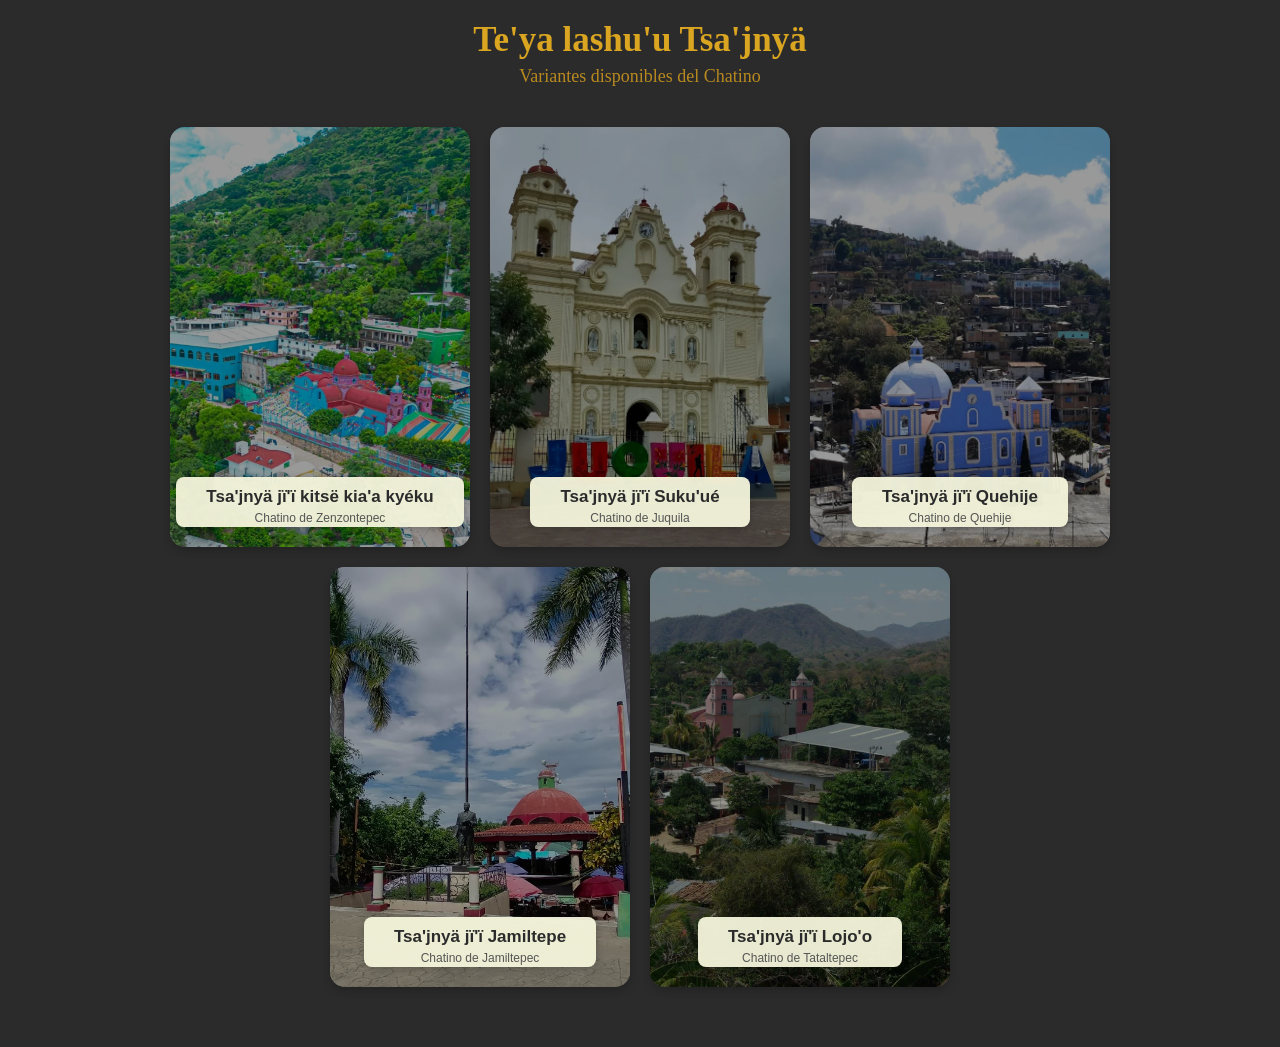
<file: index.html>
<!DOCTYPE html>
<html lang="en">
<head>
    <meta charset="UTF-8">
    <meta name="viewport" content="width=device-width, initial-scale=1.0">
    <link rel="stylesheet" href="styles/estilosIndex.css">
    <script src="scripts/scriptIndex.js" defer></script>
    <title>variantes</title>
</head>
<body>
    <h1>
        <span class="titulo-chatino">Te'ya lashu'u Tsa'jnyä</span>
        <span class="titulo-espanol">Variantes disponibles del Chatino</span>
    </h1>
    <div id="contenedor2">
        <div>
            <button id="btnZenzontepec">
                <span class="nombre-chatino">Tsa'jnyä jï'ï kitsë kia'a kyéku</span>
                <span class="nombre-espanol">Chatino de Zenzontepec</span>
            </button>
        </div>
        <div>
            <button>
                <span class="nombre-chatino">Tsa'jnyä jï'ï Suku'ué</span>
                <span class="nombre-espanol">Chatino de Juquila</span>
            </button>
        </div>
        <div>
            <button>
                <span class="nombre-chatino">Tsa'jnyä jï'ï Quehije</span>
                <span class="nombre-espanol">Chatino de Quehije</span>
            </button>
        </div>
        <div>
            <button>
                <span class="nombre-chatino">Tsa'jnyä jï'ï Jamiltepe</span>
                <span class="nombre-espanol">Chatino de Jamiltepec</span>
            </button>
        </div>
        <div>
            <button>
                <span class="nombre-chatino">Tsa'jnyä jï'ï Lojo'o</span>
                <span class="nombre-espanol">Chatino de Tataltepec</span>
            </button>
        </div>
    </div>
</body>
</html>
</file>
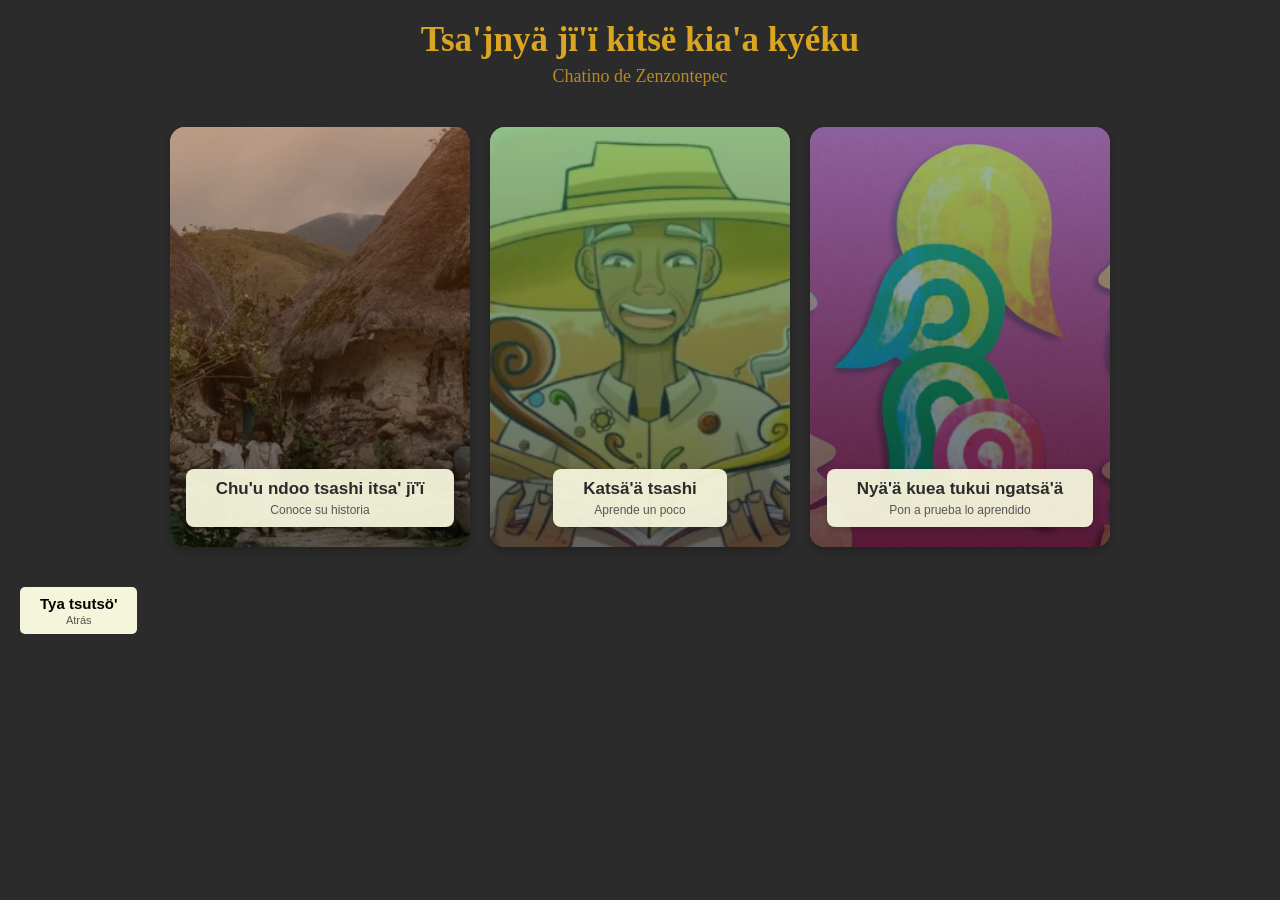
<file: content.html>
<!DOCTYPE html>
<html lang="en">
<head>
    <meta charset="UTF-8">
    <meta name="viewport" content="width=device-width, initial-scale=1.0">
    <link rel="stylesheet" href="styles/estilosContent.css">
    <script src="scripts/scriptContent.js" defer></script>
    <title>contenido</title>
</head>
<body>
    <h1>
        <span class="titulo-chatino">Tsa'jnyä jï'ï kitsë kia'a kyéku</span>
        <span class="titulo-espanol">Chatino de Zenzontepec</span>
    </h1>
    <div id="contenedor1">
        <div>
            <button id="btnhistoria">
                <span class="nombre-chatino">Chu'u ndoo tsashi itsa' jï'ï</span>
                <span class="nombre-espanol">Conoce su historia</span>
            </button>
        </div>
        <div>
            <button id="btnaprende">
                <span class="nombre-chatino">Katsä'ä tsashi</span>
                <span class="nombre-espanol">Aprende un poco</span>
            </button>
        </div>
        <div>
            <button id="btnjuegos">
                <span class="nombre-chatino">Nyä'ä kuea tukui ngatsä'ä</span>
                <span class="nombre-espanol">Pon a prueba lo aprendido</span>
            </button>
        </div>
    </div>
    <button id="btnAtras">
        <span class="nombre-chatino-regresar">Tya tsutsö'</span>
        <span class="nombre-espanol-regresar">Atrás</span>
    </button>
</body>
</html>
</file>
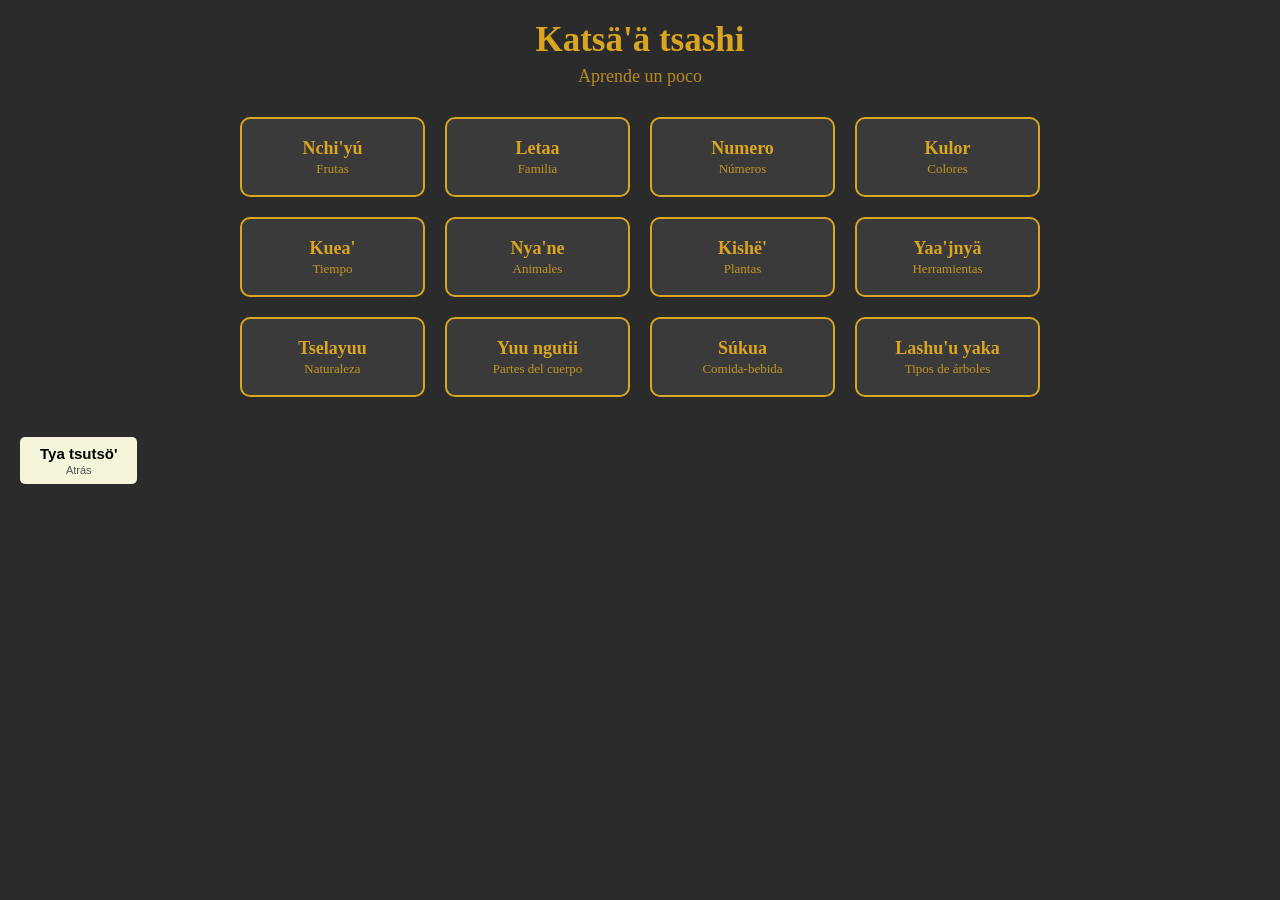
<file: contenido/aprende.html>
<!DOCTYPE html>
<html lang="en">
<head>
    <meta charset="UTF-8">
    <meta name="viewport" content="width=device-width, initial-scale=1.0">
    <link rel="stylesheet" href="../styles/estilosAprende.css">
    <script src="../scripts/scriptAprende.js" defer></script>
    <title>Aprende</title>
</head>
<body>
    <h1>
        <span class="titulo-chatino">Katsä'ä tsashi</span>
        <span class="titulo-espanol">Aprende un poco</span>
    </h1>

    <div id="temas-grid">
        <button class="tema-btn" data-tema="frutas">
            <span class="tema-chatino">Nchi'yú</span>
            <span class="tema-espanol">Frutas</span>
        </button>
        <button class="tema-btn" data-tema="familia">
            <span class="tema-chatino">Letaa</span>
            <span class="tema-espanol">Familia</span>
        </button>
        <button class="tema-btn" data-tema="numeros">
            <span class="tema-chatino">Numero</span>
            <span class="tema-espanol">Números</span>
        </button>
        <button class="tema-btn" data-tema="colores">
            <span class="tema-chatino">Kulor</span>
            <span class="tema-espanol">Colores</span>
        </button>
        <button class="tema-btn" data-tema="tiempo">
            <span class="tema-chatino">Kuea'</span>
            <span class="tema-espanol">Tiempo</span>
        </button>
        <button class="tema-btn" data-tema="animales">
            <span class="tema-chatino">Nya'ne</span>
            <span class="tema-espanol">Animales</span>
        </button>
        <button class="tema-btn" data-tema="plantas">
            <span class="tema-chatino">Kishë'</span>
            <span class="tema-espanol">Plantas</span>
        </button>
        <button class="tema-btn" data-tema="herramientas">
            <span class="tema-chatino">Yaa'jnyä</span>
            <span class="tema-espanol">Herramientas</span>
        </button>
        <button class="tema-btn" data-tema="naturaleza">
            <span class="tema-chatino">Tselayuu</span>
            <span class="tema-espanol">Naturaleza</span>
        </button>
        <button class="tema-btn" data-tema="partescuerpo">
            <span class="tema-chatino">Yuu ngutii</span>
            <span class="tema-espanol">Partes del cuerpo</span>
        </button>
        <button class="tema-btn" data-tema="comida">
            <span class="tema-chatino">Súkua</span>
            <span class="tema-espanol">Comida-bebida</span>
        </button>
        <button class="tema-btn" data-tema="arboles">
            <span class="tema-chatino">Lashu'u yaka</span>
            <span class="tema-espanol">Tipos de árboles</span>
        </button>
    </div>

    <div id="contenido-tema" class="oculto">
        <h2 id="tema-titulo"></h2>
        <ul id="tema-lista"></ul>
        <button id="btnCerrarTema">
            <span class="nombre-chatino-regresar">Kisetë'ë</span>
            <span class="nombre-espanol-regresar">Volver a los temas</span>
        </button>
    </div>

    <button id="btnAtrasAprende">
        <span class="nombre-chatino-regresar">Tya tsutsö'</span>
        <span class="nombre-espanol-regresar">Atrás</span>
    </button>
</body>
</html>
</file>
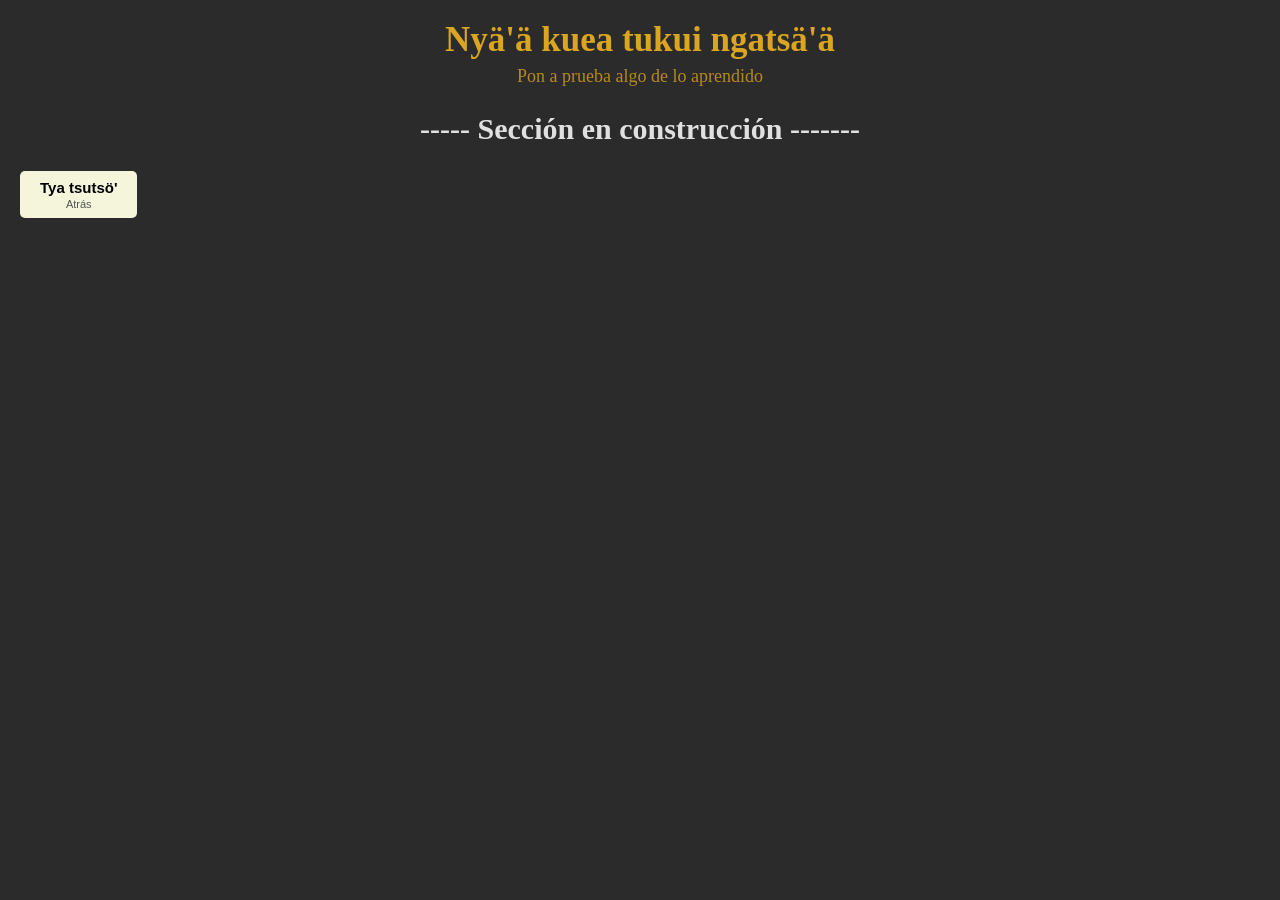
<file: contenido/juegos.html>
<!DOCTYPE html>
<html lang="en">
<head>
    <meta charset="UTF-8">
    <meta name="viewport" content="width=device-width, initial-scale=1.0">
    <link rel="stylesheet" href="../styles/estilosJuegos.css">
    <script src="../scripts/scriptJuegos.js" defer></script>
    <title>Document</title>
</head>
<body>
    <h1>
        <span class="titulo-chatino">Nyä'ä kuea tukui ngatsä'ä</span>
        <span class="titulo-espanol">Pon a prueba algo de lo aprendido</span>
    </h1>

    <h2>----- Sección en construcción -------</h2>
    
    <button id="btnAtrasJuegos">
        <span class="nombre-chatino-regresar">Tya tsutsö'</span>
        <span class="nombre-espanol-regresar">Atrás</span>
    </button>
</body>
</html>
</file>
<file: styles/estilosIndex.css>
body {
    background-color: #2b2b2b;
    color: #e0e0e0;
    font-family: Georgia, 'Times New Roman', serif;
    margin: 0;
    padding: 20px;
}

h1 {
    text-align: justify;
    color: goldenrod;
    margin: 0;

    /* Acomodar las dos líneas */
    display: flex;
    flex-direction: column;
    align-items: center;
    gap: 6px;
}

.titulo-chatino {
    font-size: 35px;
}

.titulo-espanol {
    font-size: 18px;
    font-weight: 400;
    color: #b8891f;
}

button {
    width: auto;
    height: 40px;
    text-align: center;
    background-color: beige;
    border: none;
    border-radius: 5px;
    padding: 0 20px;
    cursor: pointer;
    transition: background-color 0.3s ease;
}

button:hover {
    background-color: goldenrod;
    color: white;
}

/* Mensaje de "no disponible" */
#mensaje-contenedor {
    display: flex;
    flex-direction: column;
    justify-content: center;
    align-items: center;
    height: 80vh;
    text-align: center;
}

#mensaje-contenedor h2 {
    display: flex;
    flex-direction: column;
    align-items: center;
    gap: 10px;
    margin-bottom: 30px;
    padding: 0 20px;
}

.mensaje-chatino {
    color: goldenrod;
    font-size: 28px;
}

.mensaje-espanol {
    color: #b8891f;
    font-size: 16px;
    font-weight: 400;
}
/* Estilos para boton regresar */
#btnRegresar {
    width: auto;
    height: auto;
    min-height: 40px;
    text-align: center;
    background-color: beige;
    border: none;
    border-radius: 5px;
    padding: 8px 20px;
    cursor: pointer;
    transition: background-color 0.3s ease;

    display: flex;
    flex-direction: column;
    align-items: center;
    gap: 2px;
}

#btnRegresar:hover {
    background-color: #d4a017;
    color: white;
}

.nombre-chatino-regresar {
    font-size: 18px;
    font-weight: 600;
}

.nombre-espanol-regresar {
    font-size: 12px;
    font-weight: 400;
    color: #555;
}

#btnRegresar:hover .nombre-espanol-regresar {
    color: white;
}

/* Estilos para contenedor2 */
#contenedor2 {
    display: flex;
    justify-content: center;
    align-items: center;
    flex-wrap: wrap;
    gap: 20px;
    padding: 20px;
    margin: 20px auto;
    max-width: 1200px;
}

#contenedor2 > div {
    position: relative;
    width: 300px;
    height: 400px;
    border-radius: 15px;
    overflow: hidden;
    box-shadow: 0 4px 8px rgba(0, 0, 0, 0.2);
    transition: transform 0.3s ease, box-shadow 0.3s ease;

    background-size: cover;
    background-position: center;
    background-repeat: no-repeat;

    display: flex;
    justify-content: center;
    align-items: flex-end;
    padding-bottom: 20px;
}

#contenedor2 > div::before {
    content: '';
    position: absolute;
    top: 0;
    left: 0;
    width: 100%;
    height: 100%;
    background: rgba(0, 0, 0, 0.4);
    transition: background 0.3s ease;
    z-index: 1;
}

#contenedor2 > div:hover {
    transform: translateY(-5px);
    box-shadow: 0 8px 16px rgba(0, 0, 0, 0.3);
}

#contenedor2 > div:hover::before {
    background: rgba(0, 0, 0, 0.2);
}

#contenedor2 > div:nth-child(1) {
    background-image: url('../img/figura1.webp');
}

#contenedor2 > div:nth-child(2) {
    background-image: url('../img/figura2.webp');
}

#contenedor2 > div:nth-child(3) {
    background-image: url('../img/figura3.webp');
}

#contenedor2 > div:nth-child(4) {
    background-image: url('../img/figura4.webp');
}

#contenedor2 > div:nth-child(5) {
    background-image: url('../img/figura5.webp');
}

#contenedor2 button {
    position: relative;
    z-index: 2;
    width: auto;
    min-height: 50px;
    text-align: center;
    background-color: rgba(245, 245, 220, 0.95);
    border: none;
    border-radius: 8px;
    padding: 10px 30px;
    cursor: pointer;
    font-weight: 600;
    transition: all 0.3s ease;
    box-shadow: 0 2px 8px rgba(0, 0, 0, 0.2);

    display: flex;
    flex-direction: column;
    align-items: center;
    gap: 4px;
}

#contenedor2 button:hover {
    background-color: goldenrod;
    color: white;
    transform: scale(1.05);
    box-shadow: 0 4px 12px rgba(218, 165, 32, 0.4);
}

.nombre-chatino {
    font-size: 17px;
    color: #2b2b2b;
}

.nombre-espanol {
    font-size: 12px;
    font-weight: 400;
    color: #555;
}

#contenedor2 button:hover .nombre-espanol {
    color: white;
}

@media (max-width: 768px) {
    #contenedor2 > div {
        width: 250px;
        height: 300px;
    }

    .nombre-chatino {
        font-size: 15px;
    }

    .nombre-espanol {
        font-size: 11px;
    }
}
</file>
<file: styles/estilosContent.css>
body {
    background-color: #2b2b2b;
    color: #e0e0e0;
    font-family: Georgia, 'Times New Roman', serif;
    margin: 0;
    padding: 20px;
}
/* encabezados */
h1 {
    text-align: justify;
    color: goldenrod;
    margin: 0;

    display: flex;
    flex-direction: column;
    align-items: center;
    gap: 6px;
}

.titulo-chatino {
    font-size: 35px;
}

.titulo-espanol {
    font-size: 18px;
    font-weight: 400;
    color: #b8891f;
}

/* Contenedor principal */
#contenedor1 {
    display: flex;
    justify-content: center;
    align-items: center;
    flex-wrap: wrap;
    gap: 20px;
    padding: 20px;
    margin: 20px auto;
    max-width: 1200px;
}

/* Estilos para los divs que contienen los botones */
#contenedor1 > div {
    position: relative;
    width: 300px;
    height: 400px;
    border-radius: 15px;
    overflow: hidden;
    box-shadow: 0 4px 8px rgba(0, 0, 0, 0.2);
    transition: transform 0.3s ease, box-shadow 0.3s ease;

    background-size: cover;
    background-position: center;
    background-repeat: no-repeat;

    display: flex;
    justify-content: center;
    align-items: flex-end;
    padding-bottom: 20px;
}

/* Overlay oscuro semitransparente */
#contenedor1 > div::before {
    content: '';
    position: absolute;
    top: 0;
    left: 0;
    width: 100%;
    height: 100%;
    background: rgba(0, 0, 0, 0.4);
    transition: background 0.3s ease;
    z-index: 1;
}

/* Efecto hover en el div */
#contenedor1 > div:hover {
    transform: translateY(-5px);
    box-shadow: 0 8px 16px rgba(0, 0, 0, 0.3);
}

#contenedor1 > div:hover::before {
    background: rgba(0, 0, 0, 0.2);
}

/* Imágenes específicas para cada sección */
#contenedor1 > div:nth-child(1) {
    background-image: url('../img/figura6.webp');
}
#contenedor1 > div:nth-child(1)::before {
    background: linear-gradient(to bottom, rgba(139, 69, 19, 0.5), rgba(0, 0, 0, 0.6));
}

#contenedor1 > div:nth-child(2) {
    background-image: url('../img/figura7.webp');
}
#contenedor1 > div:nth-child(2)::before {
    background: linear-gradient(to bottom, rgba(34, 139, 34, 0.5), rgba(0, 0, 0, 0.6));
}

#contenedor1 > div:nth-child(3) {
    background-image: url('../img/figura8.webp');
}
#contenedor1 > div:nth-child(3)::before {
    background: linear-gradient(to bottom, rgba(70, 130, 180, 0.5), rgba(0, 0, 0, 0.6));
}

/* Botones dentro de los divs */
#contenedor1 button {
    position: relative;
    z-index: 2;
    width: auto;
    min-height: 50px;
    text-align: center;
    background-color: rgba(245, 245, 220, 0.95);
    border: none;
    border-radius: 8px;
    padding: 10px 30px;
    cursor: pointer;
    font-weight: 600;
    transition: all 0.3s ease;
    box-shadow: 0 2px 8px rgba(0, 0, 0, 0.2);

    display: flex;
    flex-direction: column;
    align-items: center;
    gap: 4px;
}

#contenedor1 button:hover {
    background-color: goldenrod;
    color: white;
    transform: scale(1.05);
    box-shadow: 0 4px 12px rgba(218, 165, 32, 0.4);
}

.nombre-chatino {
    font-size: 17px;
    color: #2b2b2b;
}

.nombre-espanol {
    font-size: 12px;
    font-weight: 400;
    color: #555;
}

#contenedor1 button:hover .nombre-espanol {
    color: white;
}

/* Botón general (regresar) */
button {
    width: auto;
    height: auto;
    min-height: 40px;
    text-align: center;
    background-color: beige;
    border: none;
    border-radius: 5px;
    padding: 8px 20px;
    cursor: pointer;
    transition: background-color 0.3s ease;

    display: flex;
    flex-direction: column;
    align-items: center;
    gap: 2px;
}

button:hover {
    background-color: goldenrod;
    color: white;
}

.nombre-chatino-regresar {
    font-size: 15px;
    font-weight: 600;
}

.nombre-espanol-regresar {
    font-size: 11px;
    font-weight: 400;
    color: #555;
}

button:hover .nombre-espanol-regresar {
    color: white;
}

/* Responsive */
@media (max-width: 768px) {
    #contenedor1 > div {
        width: 250px;
        height: 300px;
    }

    .nombre-chatino {
        font-size: 15px;
    }

    .nombre-espanol {
        font-size: 11px;
    }
}
</file>
<file: styles/estilosAprende.css>
body {
    background-color: #2b2b2b;
    color: #e0e0e0;
    font-family: Georgia, 'Times New Roman', serif;
    margin: 0;
    padding: 20px;
}

h1 {
    text-align: justify;
    color: goldenrod;
    margin: 0 0 30px 0;

    /* Acomodar las dos líneas */
    display: flex;
    flex-direction: column;
    align-items: center;
    gap: 6px;
}

.titulo-chatino {
    font-size: 35px;
}

.titulo-espanol {
    font-size: 18px;
    font-weight: 400;
    color: #b8891f;
}

.oculto {
    display: none;
}

/* Grid de temas */
#temas-grid {
    display: grid;
    grid-template-columns: repeat(auto-fit, minmax(180px, 1fr));
    gap: 20px;
    max-width: 800px;
    margin: 0 auto 40px auto;
}

.tema-btn {
    min-height: 80px;
    background-color: #3a3a3a;
    color: goldenrod;
    border: 2px solid goldenrod;
    border-radius: 10px;
    font-family: inherit;
    cursor: pointer;
    transition: all 0.3s ease;
    padding: 10px 20px;
    justify-content: center;   /* AGREGADO — esto centra verticalmente */
}

.tema-btn:hover {
    background-color: goldenrod;
    color: #2b2b2b;
}

.tema-chatino {
    font-size: 18px;
    font-weight: 600;
}

.tema-espanol {
    font-size: 13px;
    font-weight: 400;
    opacity: 0.85;
}

.tema-btn:hover {
    background-color: goldenrod;
    color: #2b2b2b;
}

/* Contenido de un tema seleccionado */
#contenido-tema {
    max-width: 800px;
    margin: 0 auto 40px auto;
    padding: 20px;
    background-color: #3a3a3a;
    border-radius: 10px;
}

#contenido-tema h2 {
    color: goldenrod;
    text-align: center;
    margin-top: 0;
}

#tema-lista {
    list-style: none;
    padding: 0;
    font-size: 18px;
    line-height: 2;
    
    /* Doble columna */
    display: grid;
    grid-template-columns: repeat(2, 1fr);
    column-gap: 40px;
    
    /* Centrado */
    text-align: center;
}

#tema-lista li {
    border-bottom: 1px solid #555;
    padding: 8px 0;
}

/* estilo para el encabezado de cada sección */

#contenido-tema h2 {
    color: goldenrod;
    text-align: center;
    margin-top: 0;

    display: flex;
    flex-direction: column;
    align-items: center;
    gap: 6px;
}

.tema-titulo-chatino {
    font-size: 28px;
}

.tema-titulo-espanol {
    font-size: 16px;
    font-weight: 400;
    color: #b8891f;
}

/* Botón general (regresar) */
button {
    width: auto;
    height: auto;
    min-height: 40px;
    text-align: center;
    background-color: beige;
    border: none;
    border-radius: 5px;
    padding: 8px 20px;
    cursor: pointer;
    transition: background-color 0.3s ease;

    display: flex;
    flex-direction: column;
    align-items: center;
    gap: 2px;
}

button:hover {
    background-color: goldenrod;
    color: white;
}

.nombre-chatino-regresar {
    font-size: 15px;
    font-weight: 600;
}

.nombre-espanol-regresar {
    font-size: 11px;
    font-weight: 400;
    color: #555;
}

button:hover .nombre-espanol-regresar {
    color: white;
}

@media (max-width: 768px) {
    #temas-grid {
        grid-template-columns: repeat(2, 1fr);
        gap: 12px;
    }

    .tema-btn {
        padding: 8px 10px;
    }

    .tema-chatino {
        font-size: 15px;
    }

    .tema-espanol {
        font-size: 11px;
    }

    #tema-lista {
        grid-template-columns: 1fr;
    }
}
</file>
<file: styles/estilosJuegos.css>
body {
    background-color: #2b2b2b;
    color: #e0e0e0;
    font-family: Georgia, 'Times New Roman', serif;
    margin: 0;
    padding: 20px;
}

h1 {
    text-align: justify;
    color: goldenrod;
    margin: 0;

    /* Acomodar las dos líneas */
    display: flex;
    flex-direction: column;
    align-items: center;
    gap: 6px;
}

.titulo-chatino {
    font-size: 35px;
}

.titulo-espanol {
    font-size: 18px;
    font-weight: 400;
    color: #b8891f;
}

/* Contenido */
h2 {
    text-align: center;
    font-size: 30px;
}

/* Botón general (regresar) */
button {
    width: auto;
    height: auto;
    min-height: 40px;
    text-align: center;
    background-color: beige;
    border: none;
    border-radius: 5px;
    padding: 8px 20px;
    cursor: pointer;
    transition: background-color 0.3s ease;

    display: flex;
    flex-direction: column;
    align-items: center;
    gap: 2px;
}

button:hover {
    background-color: goldenrod;
    color: white;
}

.nombre-chatino-regresar {
    font-size: 15px;
    font-weight: 600;
}

.nombre-espanol-regresar {
    font-size: 11px;
    font-weight: 400;
    color: #555;
}

button:hover .nombre-espanol-regresar {
    color: white;
}
</file>
